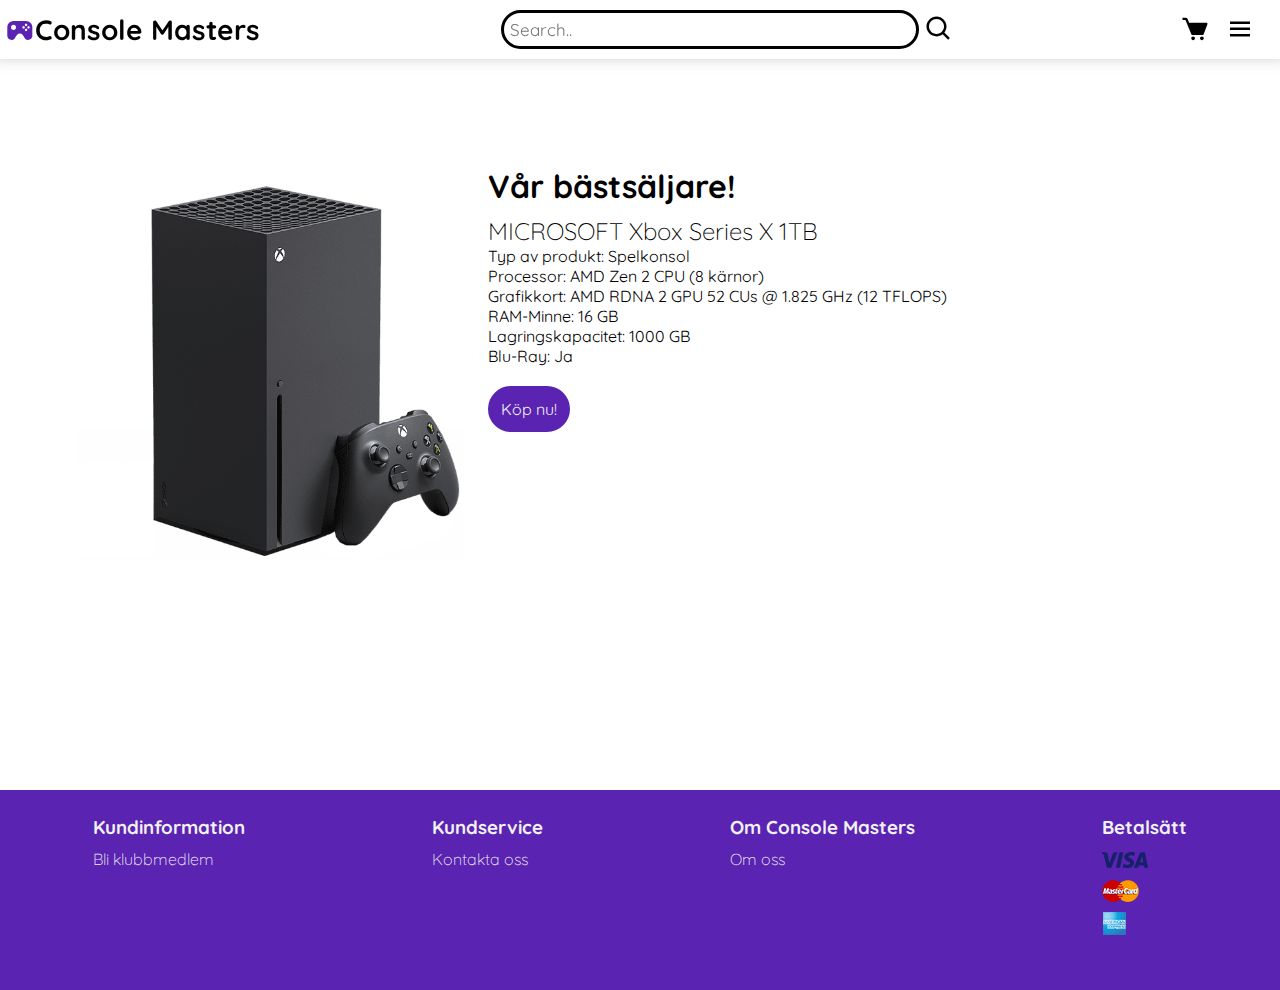
<file: index.html>
<!DOCTYPE html>
<html lang="en">
  <head>
    <meta charset="UTF-8"/>
    <meta http-equiv="X-UA-Compatible" content="IE=edge" />
    <meta name="viewport" content="width=device-width, initial-scale=1.0" />
    <link rel="stylesheet" href="/css/style.css" />
    <link rel="stylesheet" href="https://cdn.jsdelivr.net/npm/boxicons@latest/css/boxicons.min.css"/>
    <link rel="stylesheet" href="https://unpkg.com/boxicons@latest/css/boxicons.min.css"/>
    <link rel="preconnect" href="https://fonts.googleapis.com" />
    <link rel="preconnect" href="https://fonts.gstatic.com" crossorigin />
    <link href="https://fonts.googleapis.com/css2?family=Quicksand:wght@400;500;700&display=swap" rel="stylesheet"/>
    <title>Console Masters</title>
  </head>
  <body>
    <!-- The whole header it's dedicatd to the navigation bar and the drop down menu-->
   <header>
    <!--Here starts the nav bar-->
     <a href="index.html" class="logo"><i class='bx bxs-joystick' ></i>Console Masters</a>
     <div class="search-bar">
       <input type="text" placeholder="Search..">
       <i class='bx bx-search'></i>
     </div>  
      <div class="top-right-icons">
        <a href="#" class="cart-icon"><i class='bx bxs-cart'></i></a>
        <!--Here is the code for the deop down menu-->
       <div class="dropdown">
         <div class="menu"><i class='bx bx-menu'></i></div>
         <div class="dropdown-content">
         <a href="index.html">Hem</a>
         <a href="products.html">Produkter</a>
         <a href="contacts.html">Kontakta oss</a>
         <a href="about.html" >Om oss</a>
         <a href="documentation.html">Processen</a>
        </div>
        <!--Here ends the drop down menu-->
      </div>
      <!--Here end the nav bar-->
   </header>
   <!--Here is the HTML for the slide show and the text next to it-->
   <div class="main-page">
     <div class="container">
       <div class="wrapper">
         <div class="wrapper-holder">
           <div id="slider-img-1"><img src="/img/image1.png" alt="A image of the Xbox Series X"></div>
           <div id="slider-img-2"><img src="/img/image2.png" alt="A image of the Xbox Series X"></div>
           <div id="slider-img-3"><img src="/img/image3.png" alt="A image of the Xbox Series X"></div>
           <div id="slider-img-4"><img src="/img/image4.png" alt="A image of the Xbox Series X"></div>
         </div>
       </div>
     </div>
     <div class="main-page-text">
       <h1>Vår bästsäljare!</h1>
       <h2>MICROSOFT Xbox Series X 1TB</h2>
       <dl>
         <dt>Typ av produkt: Spelkonsol</dt>
         <dt>Processor: AMD Zen 2 CPU (8 kärnor)</dt>
         <dt>Grafikkort: AMD RDNA 2 GPU 52 CUs @ 1.825 GHz (12 TFLOPS)</dt>
         <dt>RAM-Minne: 16 GB</dt>
         <dt>Lagringskapacitet: 1000 GB</dt>
         <dt>Blu-Ray: Ja</dt>
       </dl>
        <p class="buy-btn">Köp nu!</p>
     </div>
   </div>
   <!--Here end the HTML for the slide show and the main content on the page-->
   <!--Here is the bottom of the page-->
   <div class="bottom-page">
     <h3>Kundinformation <a href="#"><p>Bli klubbmedlem</p></a></h3>
     <h3>Kundservice <a href="contacts.html"><p>Kontakta oss</p></a></h3>
     <h3>Om Console Masters <a href="about.html"><p>Om oss</p></a></h3>
     <h3>Betalsätt
      <img src="/img/Visa.png" alt="Visa logo">
      <img src="/img/Mastercard.png" alt="Mastercard logo">
      <img src="/img/Paying method.png" alt="Image of a paying method">
     </h3>
   </div>
   <!--Here end's the bottom of the page-->
  </body>
</html>
</file>
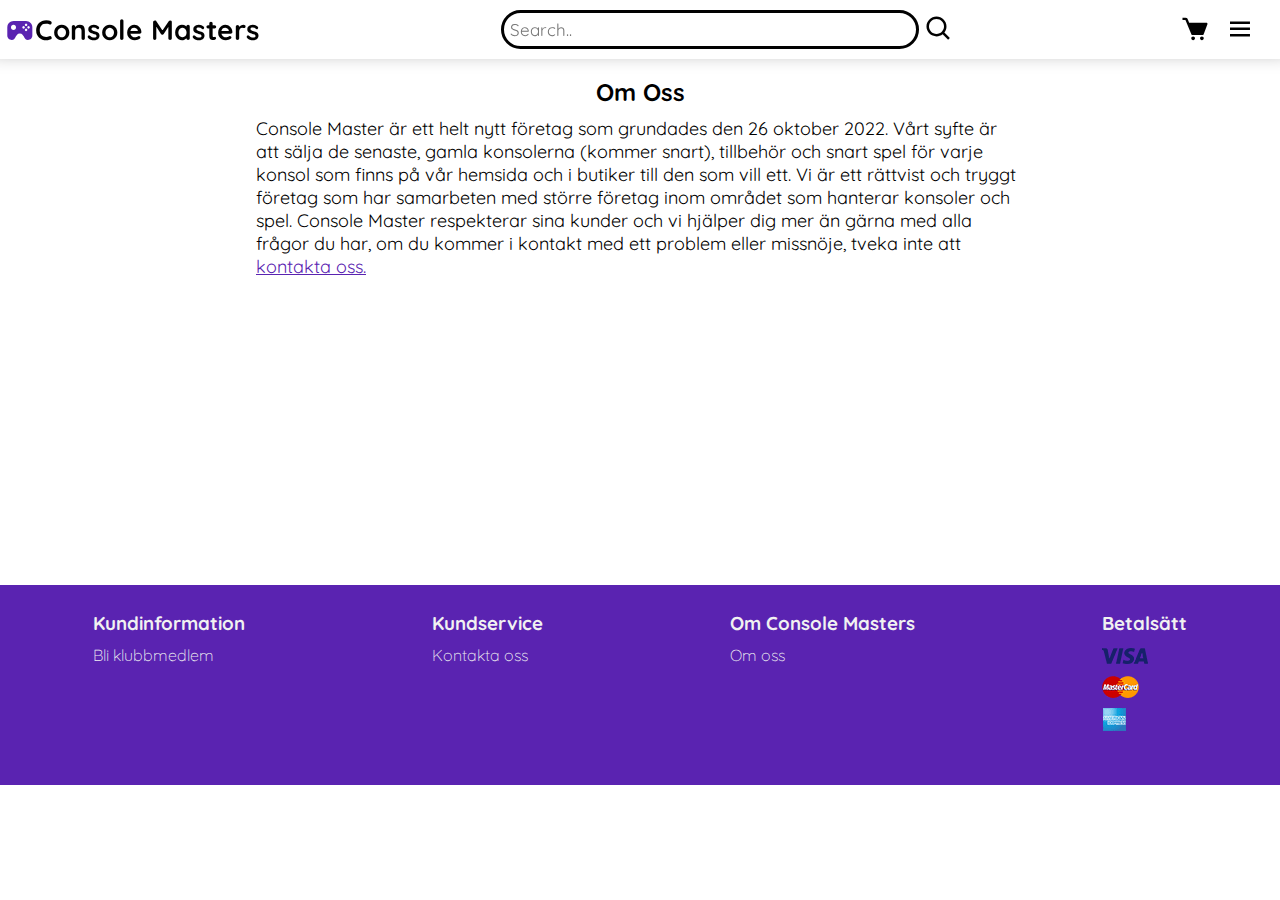
<file: about.html>
<!DOCTYPE html>
<html lang="en">
 <head>
   <meta charset="UTF-8"/>
   <meta http-equiv="X-UA-Compatible" content="IE=edge" />
   <meta name="viewport" content="width=device-width, initial-scale=1.0" />
   <link rel="stylesheet" href="/css/style.css" />
   <link rel="stylesheet" href="https://cdn.jsdelivr.net/npm/boxicons@latest/css/boxicons.min.css"/>
   <link rel="stylesheet" href="https://unpkg.com/boxicons@latest/css/boxicons.min.css"/>
   <link rel="preconnect" href="https://fonts.googleapis.com" />
   <link rel="preconnect" href="https://fonts.gstatic.com" crossorigin />
   <link href="https://fonts.googleapis.com/css2?family=Quicksand:wght@400;500;700&display=swap" rel="stylesheet"/>
   <title>Console Masters</title>
 </head>
 <body>
   <!-- The whole header it's dedicatd to the navigation bar and the drop down menu-->
   <header>
     <!--Here starts the nav bar-->
     <a href="index.html" class="logo"><i class='bx bxs-joystick' ></i>Console Masters</a>
     <div class="search-bar">
       <input type="text" placeholder="Search..">
       <i class='bx bx-search'></i>
     </div>  
     <div class="top-right-icons">
       <a href="#" class="cart-icon"><i class='bx bxs-cart'></i></a>
       <!--Here is the code for the deop down menu-->
       <div class="dropdown">
         <div class="menu"><i class='bx bx-menu'></i></div>
         <div class="dropdown-content">
           <a href="index.html">Hem</a>
           <a href="products.html">Produkter</a>
           <a href="contacts.html">Kontakta oss</a>
           <a href="about.html" >Om oss</a>
           <a href="documentation.html">Processen</a>
         </div>
       </div>
        <!--Here ends the drop down menu-->
     </div>
     <!--Here end the nav bar-->
   </header>
   <!--Here is the main content on this page-->
   <div class="page-content-about">
     <h2>Om Oss</h2>
     <p>Console Master är ett helt nytt företag som grundades den 26 oktober 2022. Vårt syfte är att sälja de senaste, gamla konsolerna (kommer snart), tillbehör och snart spel för varje konsol som finns på vår hemsida och i butiker till den som vill ett. Vi är ett rättvist och tryggt företag som har samarbeten med större företag inom området som hanterar konsoler och spel. Console Master respekterar sina kunder och vi hjälper dig mer än gärna med alla frågor du har, om du kommer i kontakt med ett problem eller missnöje, tveka inte att <a href="contacts.html">kontakta oss.</a></p>
   </div>
     <!--Here end's the main content on this page-->
     <!--Here is the bottom of the page-->
   <div class="bottom-page">
     <h3>Kundinformation <a href="#"><p>Bli klubbmedlem</p></a></h3>
     <h3>Kundservice <a href="contacts.html"><p>Kontakta oss</p></a></h3>
     <h3>Om Console Masters <a href="about.html"><p>Om oss</p></a></h3>
     <h3>Betalsätt
       <img src="/img/Visa.png" alt="Visa logo">
       <img src="/img/Mastercard.png" alt="Mastercard logo">
       <img src="/img/Paying method.png" alt="Image of a paying method">
     </h3>
   </div>
    <!--Here end's the bottom of the page-->
 </body>
</html>
</file>
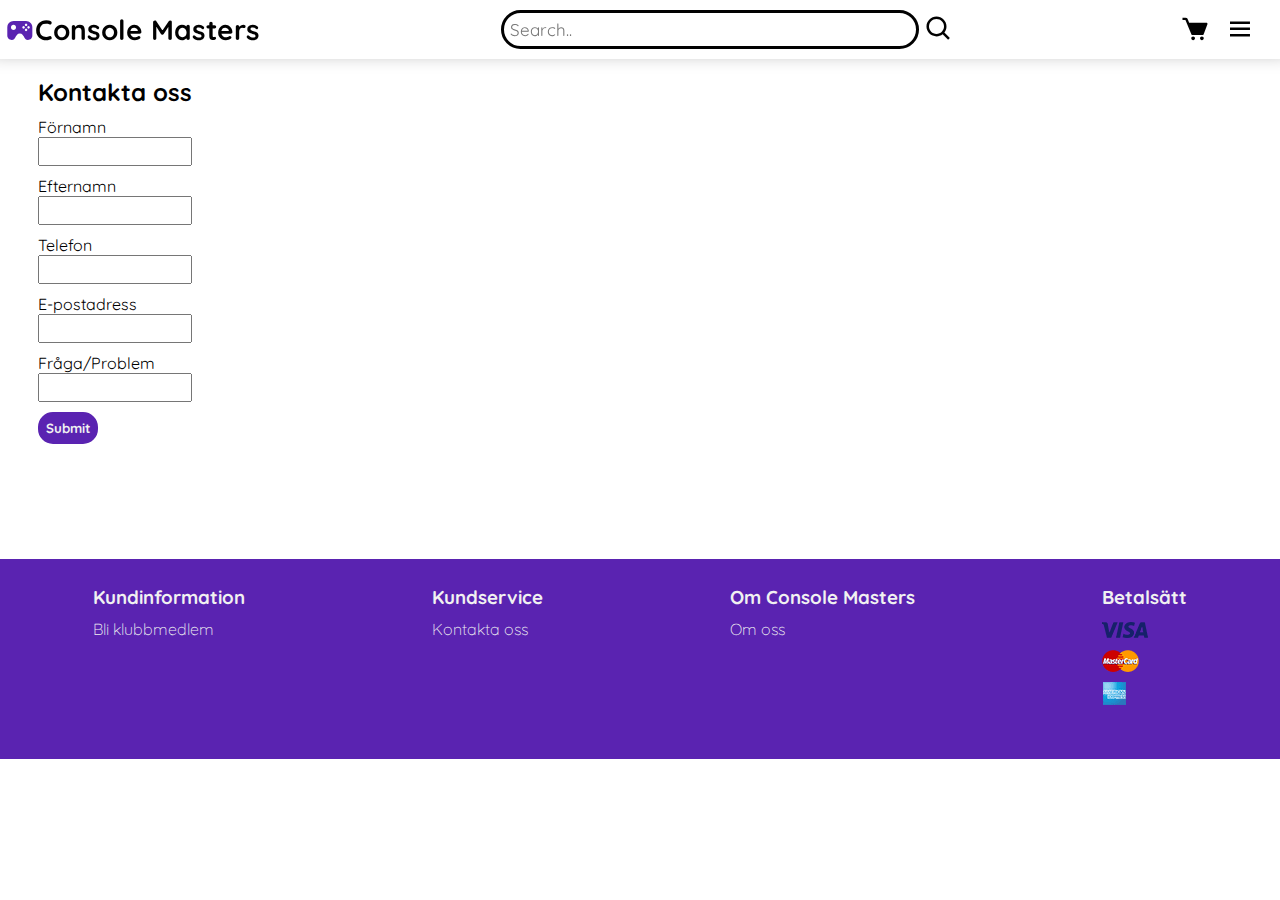
<file: contacts.html>
<!DOCTYPE html>
<html lang="en">
 <head>
   <meta charset="UTF-8"/>
   <meta http-equiv="X-UA-Compatible" content="IE=edge" />
   <meta name="viewport" content="width=device-width, initial-scale=1.0" />
   <link rel="stylesheet" href="/css/style.css" />
   <link rel="stylesheet" href="https://cdn.jsdelivr.net/npm/boxicons@latest/css/boxicons.min.css"/>
   <link rel="stylesheet" href="https://unpkg.com/boxicons@latest/css/boxicons.min.css"/>
   <link rel="preconnect" href="https://fonts.googleapis.com" />
   <link rel="preconnect" href="https://fonts.gstatic.com" crossorigin />
   <link href="https://fonts.googleapis.com/css2?family=Quicksand:wght@400;500;700&display=swap" rel="stylesheet"/>
   <title>Console Masters</title>
 </head>
 <body>
   <!-- The whole header it's dedicatd to the navigation bar and the drop down menu-->
   <header>
     <!--Here starts the nav bar-->
     <a href="index.html" class="logo"><i class='bx bxs-joystick' ></i>Console Masters</a>
     <div class="search-bar">
       <input type="text" placeholder="Search..">
       <i class='bx bx-search'></i>
     </div>  
     <div class="top-right-icons">
       <a href="#" class="cart-icon"><i class='bx bxs-cart'></i></a>
       <!--Here is the code for the deop down menu-->
       <div class="dropdown">
         <div class="menu"><i class='bx bx-menu'></i></div>
         <div class="dropdown-content">
           <a href="index.html">Hem</a>
           <a href="products.html">Produkter</a>
           <a href="contacts.html">Kontakta oss</a>
           <a href="about.html" >Om oss</a>
           <a href="documentation.html">Processen</a>
         </div>
       </div>
       <!--Here ends the drop down menu-->
     </div>
     <!--Here end the nav bar-->
   </header>
   <!--From here to the next message are the text holders, the button for sumbit and the text where you sumbit your informations and ask question-->
   <div class="page-content-contacts">
     <h2>Kontakta oss</h2>
     <p>Förnamn</p>
     <input type="text" placeholder="">
     <p>Efternamn</p>
     <input type="text" placeholder="">
     <p>Telefon</p>
     <input type="text" placeholder="">
     <p>E-postadress</p>
     <input type="text" placeholder="">
     <p>Fråga/Problem</p>
     <input type="text" placeholder="">
     <div class="submit-btn"> <h5>Submit</h5> </div>
   </div>
   <!--Here ends the text holders, text and button-->
   <!--Here is the bottom of the page-->
   <div class="bottom-page">
     <h3>Kundinformation <a href="#"><p>Bli klubbmedlem</p></a></h3>
     <h3>Kundservice <a href="contacts.html"><p>Kontakta oss</p></a></h3>
     <h3>Om Console Masters <a href="about.html"><p>Om oss</p></a></h3>
     <h3>Betalsätt
       <img src="/img/Visa.png" alt="Visa logo">
       <img src="/img/Mastercard.png" alt="Mastercard logo">
       <img src="/img/Paying method.png" alt="Image of a paying method">
     </h3>
   </div>
   <!--Here end's the bottom of the page-->
 </body>
</html>
</file>
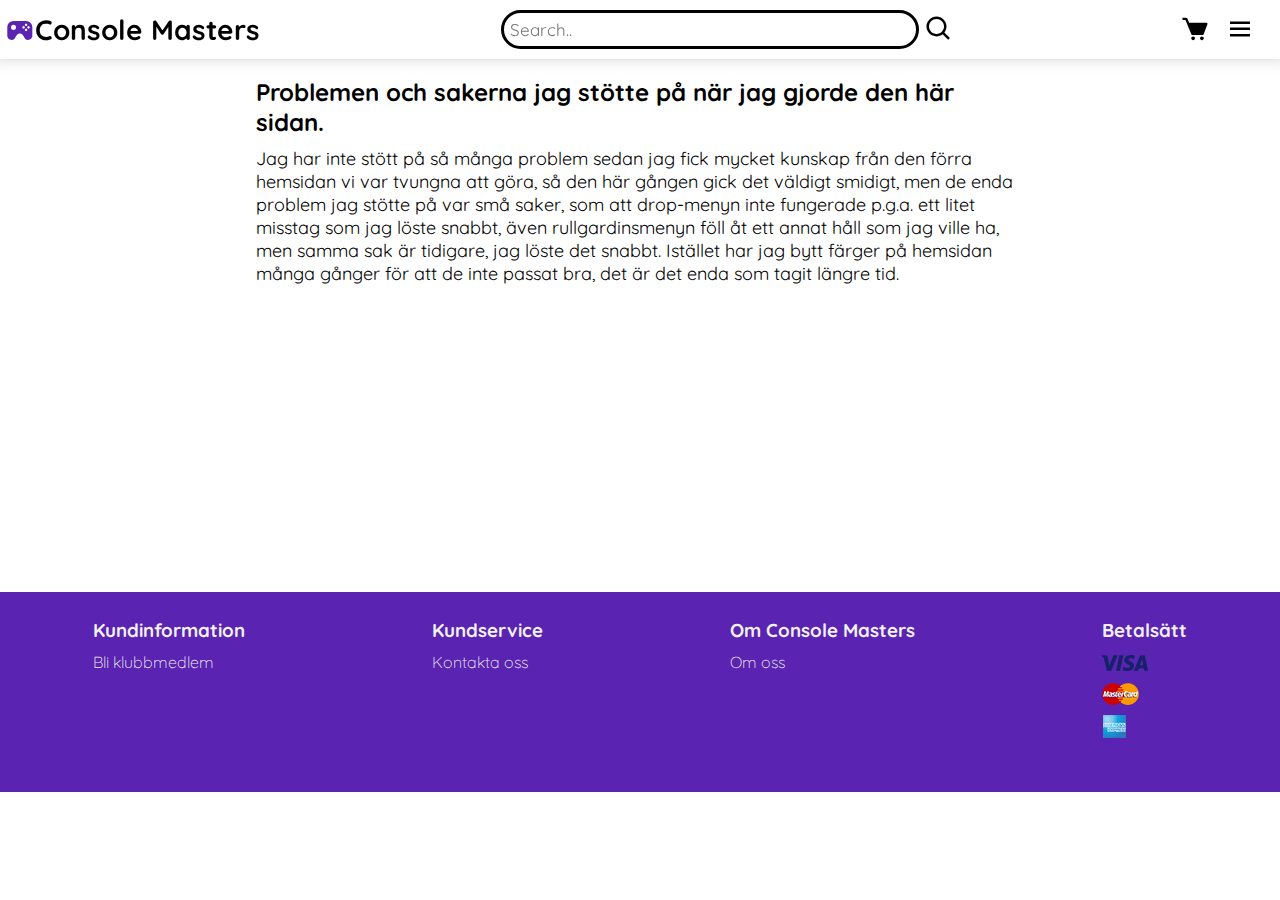
<file: documentation.html>
<!DOCTYPE html>
<html lang="en">
  <head>
    <meta charset="UTF-8"/>
    <meta http-equiv="X-UA-Compatible" content="IE=edge" />
    <meta name="viewport" content="width=device-width, initial-scale=1.0" />
    <link rel="stylesheet" href="/css/style.css" />
    <link rel="stylesheet" href="https://cdn.jsdelivr.net/npm/boxicons@latest/css/boxicons.min.css"/>
    <link rel="stylesheet" href="https://unpkg.com/boxicons@latest/css/boxicons.min.css"/>
    <link rel="preconnect" href="https://fonts.googleapis.com" />
    <link rel="preconnect" href="https://fonts.gstatic.com" crossorigin />
    <link href="https://fonts.googleapis.com/css2?family=Quicksand:wght@400;500;700&display=swap" rel="stylesheet"/>
    <title>Console Masters</title>
  </head>
  <body>
    <!-- The whole header it's dedicatd to the navigation bar and the drop down menu-->
   <header>
    <!--Here starts the nav bar-->
     <a href="index.html" class="logo"><i class='bx bxs-joystick' ></i>Console Masters</a>
     <div class="search-bar">
       <input type="text" placeholder="Search..">
       <i class='bx bx-search'></i>
     </div>  
     <div class="top-right-icons">
       <a href="#" class="cart-icon"><i class='bx bxs-cart'></i></a>
        <!--Here is the code for the deop down menu-->
       <div class="dropdown">
         <div class="menu"><i class='bx bx-menu'></i></div>
         <div class="dropdown-content">
         <a href="index.html">Hem</a>
         <a href="products.html">Produkter</a>
         <a href="contacts.html">Kontakta oss</a>
         <a href="about.html" >Om oss</a>
         <a href="documentation.html">Processen</a>
       </div>
        <!--Here ends the drop down menu-->
     </div>
      <!--Here end's the nav bar-->
   </header>
   <div class="page-content-documentation">
    <h2>Problemen och sakerna jag stötte på när jag gjorde den här sidan.</h2>
    <dl>
     <dt>Jag har inte stött på så många problem sedan jag fick mycket kunskap från den förra hemsidan vi var tvungna att göra, så den här gången gick det väldigt smidigt, men de enda problem jag stötte på var små saker, som att drop-menyn inte fungerade p.g.a. ett litet misstag som jag löste snabbt, även rullgardinsmenyn föll åt ett annat håll som jag ville ha, men samma sak är tidigare, jag löste det snabbt. Istället har jag bytt färger på hemsidan många gånger för att de inte passat bra, det är det enda som tagit längre tid.</dt>
    </dl>
   </div>
   <div class="bottom-page">
     <h3>Kundinformation <a href="#"><p>Bli klubbmedlem</p></a></h3>
     <h3>Kundservice <a href="contacts.html"><p>Kontakta oss</p></a></h3>
     <h3>Om Console Masters <a href="about.html"><p>Om oss</p></a></h3>
     <h3>Betalsätt
       <img src="/img/Visa.png" alt="Visa logo">
       <img src="/img/Mastercard.png" alt="Mastercard logo">
       <img src="/img/Paying method.png" alt="Image of a paying method">
     </h3>
   </div>
    <!--Here end's the bottom of the page-->
  </body>
</html>
</file>
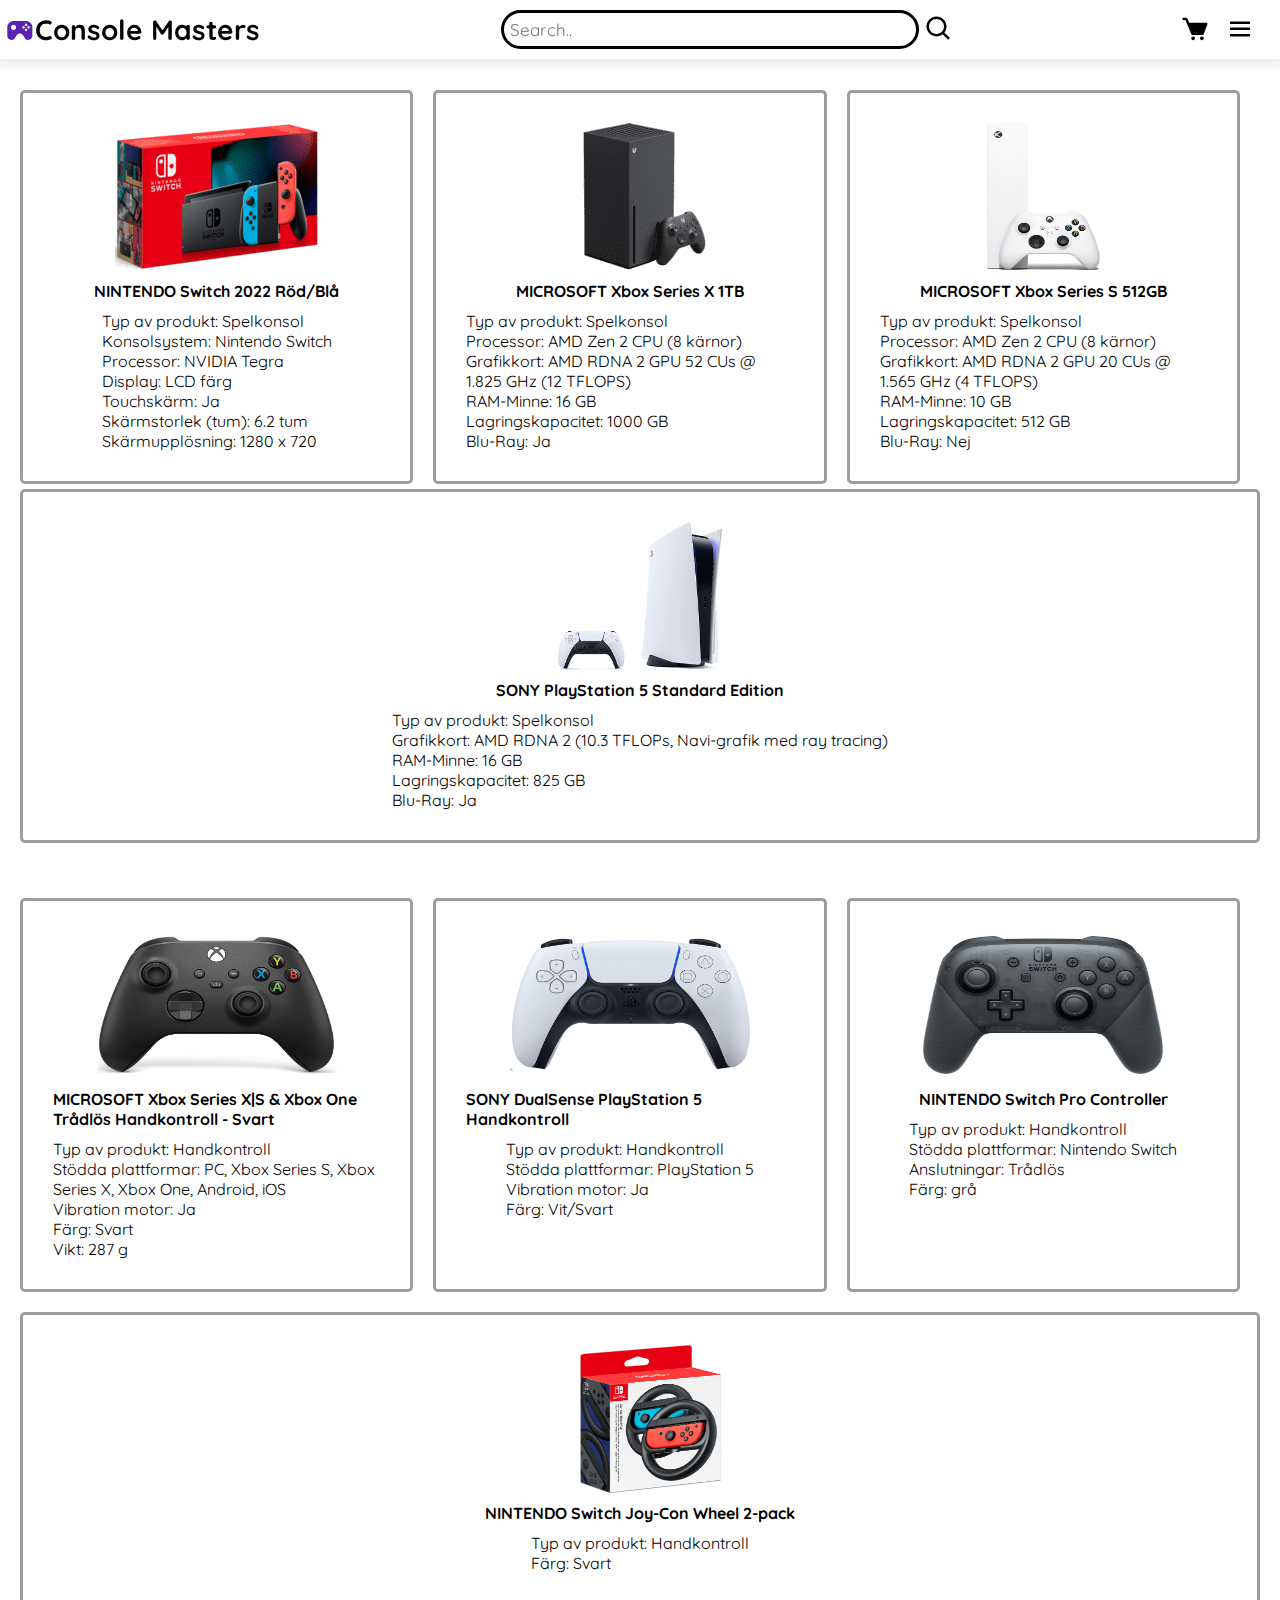
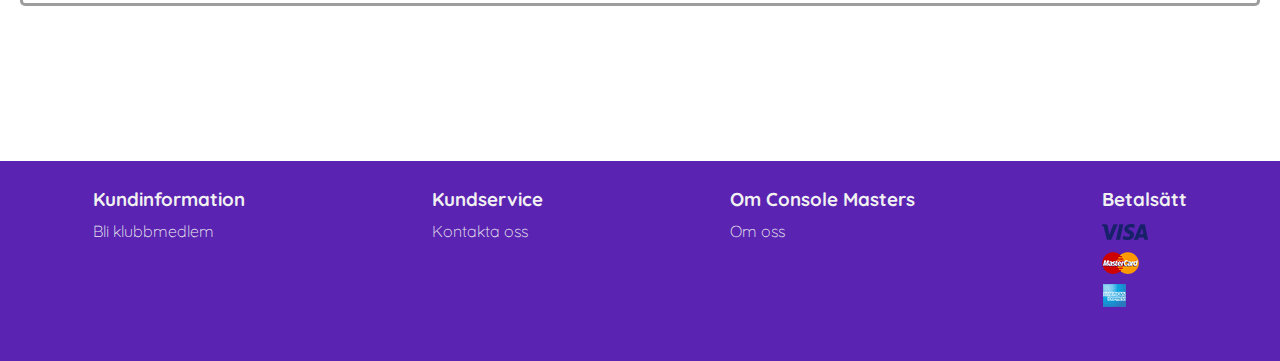
<file: products.html>
<!DOCTYPE html>
<html lang="en">
 <head>
   <meta charset="UTF-8"/>
   <meta http-equiv="X-UA-Compatible" content="IE=edge" />
   <meta name="viewport" content="width=device-width, initial-scale=1.0" />
   <link rel="stylesheet" href="/css/style.css" />
   <link rel="stylesheet" href="https://cdn.jsdelivr.net/npm/boxicons@latest/css/boxicons.min.css"/>
   <link rel="stylesheet" href="https://unpkg.com/boxicons@latest/css/boxicons.min.css"/>
   <link rel="preconnect" href="https://fonts.googleapis.com" />
   <link rel="preconnect" href="https://fonts.gstatic.com" crossorigin />
   <link href="https://fonts.googleapis.com/css2?family=Quicksand:wght@400;500;700&display=swap" rel="stylesheet"/>
   <title>Console Masters</title>
 </head>
 <body>
    <!-- The whole header it's dedicatd to the navigation bar and the drop down menu-->
   <header>
     <!--Here starts the nav bar-->
     <a href="index.html" class="logo"><i class='bx bxs-joystick' ></i>Console Masters</a>
     <div class="search-bar">
       <input type="text" placeholder="Search..">
       <i class='bx bx-search'></i>
     </div>  
     <div class="top-right-icons">
       <a href="#" class="cart-icon"><i class='bx bxs-cart'></i></a>
       <!--Here is the code for the deop down menu-->
       <div class="dropdown">
         <div class="menu"><i class='bx bx-menu'></i></div>
         <div class="dropdown-content">
           <a href="index.html">Hem</a>
           <a href="products.html">Produkter</a>
           <a href="contacts.html">Kontakta oss</a>
           <a href="about.html" >Om oss</a>
           <a href="documentation.html">Processen</a>
         </div>
         <!--Here ends the drop down menu-->
       </div>
     </div>
      <!--Here end's the nav bar-->
   </header>
   <!--Here are all the item's on the page-->
   <div class="products-row-one">
     <!--Here start's item one-->
     <h4 class="border item-one">
       <img src="/img/Nintendo.png" alt="Photo of Nintendo">NINTENDO Switch 2022 Röd/Blå 
       <dl class="product-details">
         <dt>Typ av produkt: Spelkonsol</dt>
         <dt>Konsolsystem: Nintendo Switch</dt>
         <dt>Processor: NVIDIA Tegra</dt>
         <dt>Display: LCD färg</dt>
         <dt>Touchskärm: Ja</dt>
         <dt>Skärmstorlek (tum): 6.2 tum</dt>
         <dt>Skärmupplösning: 1280 x 720</dt>
       </dl>
     </h4>
     <!--Here end's item one-->
     <h4 class="border item-two">
       <img src="/img/Xbox series X.png" alt="Photo of an Xbox series x">MICROSOFT Xbox Series X 1TB
       <dl class="product-details">
         <dt>Typ av produkt: Spelkonsol</dt>
         <dt>Processor: AMD Zen 2 CPU (8 kärnor)</dt>
         <dt>Grafikkort: AMD RDNA 2 GPU 52 CUs @ 1.825 GHz (12 TFLOPS)</dt>
         <dt>RAM-Minne: 16 GB</dt>
         <dt>Lagringskapacitet: 1000 GB</dt>
         <dt>Blu-Ray: Ja</dt>
       </dl>
     </h4>
     <h4 class="border item-three">
       <img width="240" height="148" src="/img/Xbox-Series-S.png" alt="Photo of an Xbox series s">MICROSOFT Xbox Series S 512GB
       <dl class="product-details">
         <dt>Typ av produkt: Spelkonsol</dt>
         <dt>Processor: AMD Zen 2 CPU (8 kärnor)</dt>
         <dt>Grafikkort: AMD RDNA 2 GPU 20 CUs @ 1.565 GHz (4 TFLOPS)</dt>
         <dt>RAM-Minne: 10 GB</dt>
         <dt>Lagringskapacitet: 512 GB</dt>
         <dt>Blu-Ray: Nej</dt>
       </dl>
     </h4>
     <h4 class="border item-four">
       <img width="240" height="148" src="/img/SONY-PlayStation-5-Standard-Edition.webp" alt="Photo of Playstation 5">SONY PlayStation 5 Standard Edition
       <dl class="product-details">
         <dt>Typ av produkt: Spelkonsol</dt>
         <dt>Grafikkort: AMD RDNA 2 (10.3 TFLOPs, Navi-grafik med ray tracing)</dt>
         <dt>RAM-Minne: 16 GB</dt>
         <dt>Lagringskapacitet: 825 GB</dt>
         <dt>Blu-Ray: Ja</dt>
       </dl>
     </h4>
   </div>
   <div class="products-row-two">
     <h4 class="border item-five">
       <img width="240" height="148" src="/img/image4.png" alt="Photo of an Xbox controller">MICROSOFT Xbox Series X|S & Xbox One Trådlös Handkontroll - Svart
       <dl class="product-details">
         <dt>Typ av produkt: Handkontroll</dt>
         <dt>Stödda plattformar: PC, Xbox Series S, Xbox Series X, Xbox One, Android, iOS</dt>
         <dt>Vibration motor: Ja</dt>
         <dt>Färg: Svart</dt>
         <dt>Vikt: 287 g</dt>
       </dl>
     </h4>
     <h4 class="border item-six">
       <img width="240" height="148" src="/img/ps5 controller.png" alt="Photo of an PlayStation 5 controller">SONY DualSense PlayStation 5 Handkontroll
       <dl class="product-details">
         <dt>Typ av produkt: Handkontroll</dt>
         <dt>Stödda plattformar: PlayStation 5</dt>
         <dt>Vibration motor: Ja</dt>
         <dt>Färg: Vit/Svart</dt>
       </dl>
     </h4>
     <h4 class="border item-seven">
       <img width="240" height="148" src="/img/nintendo controller.png" alt="Photo of an nintendo switch pro controller">NINTENDO Switch Pro Controller
       <dl class="product-details">
         <dt>Typ av produkt: Handkontroll</dt>
         <dt>Stödda plattformar: Nintendo Switch</dt>
         <dt>Anslutningar: Trådlös</dt>
         <dt>Färg: grå</dt>
       </dl>
     </h4>
     <h4 class="border item-eight">
       <img width="240" height="148" src="/img/nintendo-wheel.png" alt="Photo of an Nintendo Switch wheel">NINTENDO Switch Joy-Con Wheel 2-pack
       <dl class="product-details">
         <dt>Typ av produkt: Handkontroll</dt>
         <dt>Färg: Svart</dt>
       </dl>
     </h4>
   </div>
     <!--Here end's the item's-->
     <!--Here is the bottom of the page-->
   <div class="bottom-page">
     <h3>Kundinformation <a href="#"><p>Bli klubbmedlem</p></a></h3>
     <h3>Kundservice <a href="contacts.html"><p>Kontakta oss</p></a></h3>
     <h3>Om Console Masters <a href="about.html"><p>Om oss</p></a></h3>
     <h3>Betalsätt
       <img src="/img/Visa.png" alt="Visa logo">
       <img src="/img/Mastercard.png" alt="Mastercard logo">
       <img src="/img/Paying method.png" alt="Image of a paying method">
     </h3>
   </div>
   <!--Here end's the bottom of the page-->
 </body>
</html>
</file>
<file: css/style.css>
* {
    margin: 0;
    padding: 0;
    font-family: 'Quicksand', sans-serif;
    text-decoration: none;
    list-style: none;
}

body {
    background-color: #ffffff;
}

header {
    position: fixed;
    width: 100%;
    top: 0;
    right: 0;
    z-index: 1000;
    display: flex;
    align-items: center;
    justify-content: space-between;
    padding: 10px;
    background-color: #ffffff;
    box-shadow: 10px -7px 20px #9d9d9e;
}

/* */

.logo {
    display: flex;
    align-items: center;
    font-size: 28px;
    font-weight: bold;
    color: #010101;
    margin: 0 15px;
}

.logo i {
    color: #5a23b1;
    font-size: 30px;
}

.search-bar {
    display: flex;
}

.search-bar input[type=text] {
    padding: 6px;
    border: none;
    margin-top: 0 15px;
    margin-right: 5px;
    font-size: 17px;
    width: 400px;
    border: #010101 solid;
    border-radius: 25px;
}

.search-bar i {
    font-size: 30px;
    color: #010101;
    cursor: pointer;
    margin-top: 4px;
}

.search-bar i:hover {
    color: #5a23b1;
}

.dropdown {
    position: relative;
    display: inline-block;
}

.dropdown-content {
    display: none;
    position: absolute;
    background-color: #f1f1f1;
    min-width: 140px;
    box-shadow: 0px 8px 16px 0px rgba(0, 0, 0, 0.2);
    z-index: 1;
    right: 0;
}

.dropdown-content a {
    color: #000000;
    padding: 12px 16px;
    text-decoration: none;
    display: block;
}

.dropdown:hover .dropdown-content {
    display: block;
}

.dropdown-content a:hover {
    background-color: #9d9d9e;
    text-decoration: underline;
}

.top-right-icons {
    display: flex;
}

.cart-icon i {
    color: #010101;
    font-size: 30px;
    margin-right: 0 15px;
    transition: all .55s ease;
}

.cart-icon i:hover {
    color: #5a23b1;
    transform: translateY(-5px);
}

.menu i {
    color: #010101;
    font-size: 30px;
    margin: 0 15px;
    transition: all .55s ease;
}

.menu i:hover {
    color: #5a23b1;
    transform: translateY(-5px);
}

.products-row-one {
    display: flex;
    flex-direction: row;
    color: #000000;
    flex-wrap: wrap;
    align-content: space-around;
    justify-content: center;
    margin-top: 70px;
    padding: 20px;
}

.border {
    border: #9d9d9e solid;
    border-radius: 5px;
    padding: 30px;
}

.item-one {
    background-color: #ffffff;
    margin-bottom: 5px;
    margin-right: 20px;
    display: flex;
    flex-direction: column;
    align-items: center;
    flex-grow: 1;
    flex-basis: 0;
    cursor: pointer;
}

.item-one img {
    margin-bottom: 5px;
    padding-bottom: 5px;
}

.item-two {
    background-color: #ffffff;
    margin-bottom: 5px;
    margin-right: 20px;
    display: flex;
    flex-direction: column;
    align-items: center;
    flex-grow: 1;
    flex-basis: 0;
    cursor: pointer;
}

.item-two img {
    margin-bottom: 5px;
    padding-bottom: 5px;
}


.item-three {
    background-color: #ffffff;
    margin-bottom: 5px;
    margin-right: 20px;
    display: flex;
    flex-direction: column;
    align-items: center;
    flex-grow: 1;
    flex-basis: 0;
    cursor: pointer;
}

.item-three img {
    margin-bottom: 5px;
    padding-bottom: 5px;
}

.item-four {
    background-color: #ffffff;
    display: flex;
    flex-direction: column;
    align-items: center;
    margin-bottom: 5px;
    flex-grow: 1;
    flex-basis: 0;
    cursor: pointer;
}

.item-four img {
    margin-bottom: 5px;
    padding-bottom: 5px;
}

.products-row-two {
    display: flex;
    flex-direction: row;
    color: #000000;
    flex-wrap: wrap;
    align-content: space-around;
    justify-content: center;
    margin-top: 10px;
    padding: 20px;
}

.item-five {
    background-color: #ffffff;
    margin-bottom: 20px;
    margin-right: 20px;
    display: flex;
    flex-direction: column;
    align-items: center;
    flex-grow: 1;
    flex-basis: 0;
    cursor: pointer;
}

.item-five img {
    margin-bottom: 5px;
    padding-bottom: 5px;
}

.item-six {
    background-color: #ffffff;
    margin-bottom: 20px;
    margin-right: 20px;
    display: flex;
    flex-direction: column;
    align-items: center;
    flex-grow: 1;
    flex-basis: 0;
    cursor: pointer;
}

.item-six img {
    margin-bottom: 5px;
    padding-bottom: 5px;
}

.item-seven {
    background-color: #ffffff;
    margin-bottom: 20px;
    margin-right: 20px;
    display: flex;
    flex-direction: column;
    align-items: center;
    flex-grow: 1;
    flex-basis: 0;
    cursor: pointer;
}

.item-seven img {
    margin-bottom: 5px;
    padding-bottom: 5px;
}

.item-eight {
    background-color: #ffffff;
    margin-bottom: 20px;
    display: flex;
    flex-direction: column;
    align-items: center;
    flex-grow: 1;
    flex-basis: 0;
    cursor: pointer;
}

.item-eight img {
    margin-bottom: 5px;
    padding-bottom: 5px;
}

.product-details {
    font-weight: normal;
    margin-top: 10px;
}

.main-page {
    display: flex;
    flex-direction: row;
    align-items: flex-start;
    justify-content: flex-start;
    flex-wrap: wrap;
    margin-top: 13%;
}

.main-page img {
    width: 500px;
}

.main-page-text {
    display: flex;
    flex-direction: column;
    align-items: baseline;
}

.main-page-text h2 {
    font-weight: 300;
    margin-top: 10px;
}

.buy-btn {
    border: #5a23b1 solid;
    padding: 10px;
    background-color: #5a23b1;
    border-radius: 25px;
    margin-top: 20px;
    transition: all .55s ease;
    cursor: pointer;
}

.main-page-text p {
    color: #f1f1f1;
}

.main-page-text p:hover {
    transform: translateY(-5px);
}

.container {
    position: relative;
}

.container .wrapper {
    width: 35vw;
    height: 52vh;
    margin: 20px;
    overflow: hidden;
}

.container .wrapper-holder {
    display: grid;
    grid-template-columns: repeat(4, 100%);
    height: 100%;
    width: 100%;
    animation: slider 30s ease-in-out infinite;
}

.container #slider-img-1 {
    background-position: center;
}

.container #slider-img-2 {
    background-position: center;
}

.container #slider-img-3 {
    background-position: center;
}

.container #slider-img-4 {
    background-position: center;
}

@keyframes slider {
    0% {
        transform: translateX(0%);
    }

    10% {
        transform: translateX(-100%);
    }

    20% {
        transform: translateX(-100%);
    }

    30% {
        transform: translateX(-200%);
    }

    40% {
        transform: translateX(-200%);
    }

    50% {
        transform: translateX(-200%);
    }

    60% {
        transform: translateX(-300%);
    }

    70% {
        transform: translateX(-300%);
    }

    80% {
        transform: translateX(-300%);
    }

    90% {
        transform: translateX(0%);
    }

    100% {
        transform: translateX(0%);
    }
}

.bottom-page {
    display: flex;
    justify-content: space-around;
    height: 200px;
    margin-top: 9%;
    background-color: #5a23b1;
}

.bottom-page h3 {
    color: #f1f1f1;
    margin-top: 2%;
}

.bottom-page p {
    font-weight: 300;
    margin-top: 10px;
    font-size: medium;
}

.bottom-page a {
    color: #f1f1f1;
}

.bottom-page a:hover {
    text-decoration: underline;
}

h3 img {
    display: flex;
    margin-top: 8px;
}

.page-content-contacts {
    display: flex;
    flex-direction: column;
    align-items: baseline;
    margin-top: 6%;
    margin-left: 3%;
}

.page-content-contacts p {
    margin-top: 10px;
}

.page-content-contacts input {
    width: 150px;
    height: 25px;
}

.submit-btn {
    border: #5a23b1 solid;
    background-color: #5a23b1;
    border-radius: 15px;
    padding: 5px;
    margin-top: 10px;
    cursor: pointer;
}

.submit-btn h5 {
    color: #f1f1f1;
}

.page-content-about {
    display: flex;
    margin-top: 6%;
    flex-direction: column;
    align-items: center;
    flex-wrap: wrap;
    margin-left: 20%;
    margin-right: 20%;
}

.page-content-about p {
    margin-top: 10px;
    font-size: large;
    margin-bottom: 25%;
}

.page-content-about a {
    color: #5a23b1;
    text-decoration: underline;
}

.page-content-documentation {
    display: flex;
    margin-top: 6%;
    flex-direction: column;
    align-items: center;
    flex-wrap: wrap;
    margin-left: 20%;
    margin-right: 20%;
}

.page-content-documentation dl {
    margin-top: 10px;
    font-size: large;
    margin-bottom: 25%;
}
</file>
